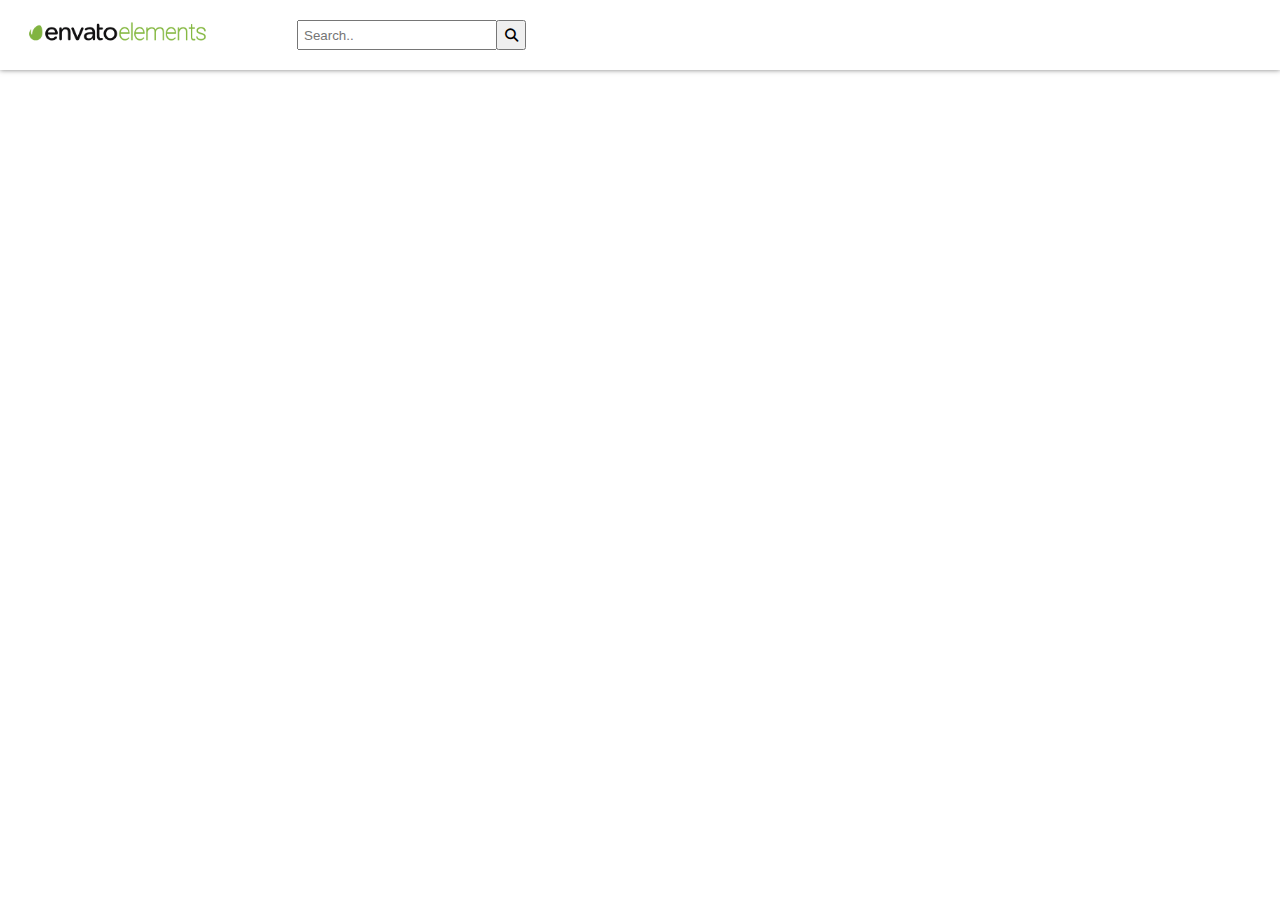
<file: Envato Elements/index.html>
<!DOCTYPE html>
<html lang="en">
<head>
    <meta charset="UTF-8">
    <meta name="viewport" content="width=device-width, initial-scale=1.0">
    <link rel="stylesheet" href="./style.css">
    <link rel="stylesheet" href="https://cdnjs.cloudflare.com/ajax/libs/font-awesome/4.7.0/css/font-awesome.min.css">
    <link rel="stylesheet" href="https://cdnjs.cloudflare.com/ajax/libs/font-awesome/6.4.2/css/all.min.css" />
    <title>Envato Elements</title>
</head>
<body>
    <nav class="navbar">
        <div class="logo">
            <img src="../img/envato-elements.PNG" alt="Logo">
        </div>

        <div class="searchbar">
            <form action="">
                <input type="text" placeholder="Search.." name="search">
                <button type="submit"><i class="fa fa-search"></i></button>
            </form>
        </div>
    </nav>
</body>
</html>
</file>
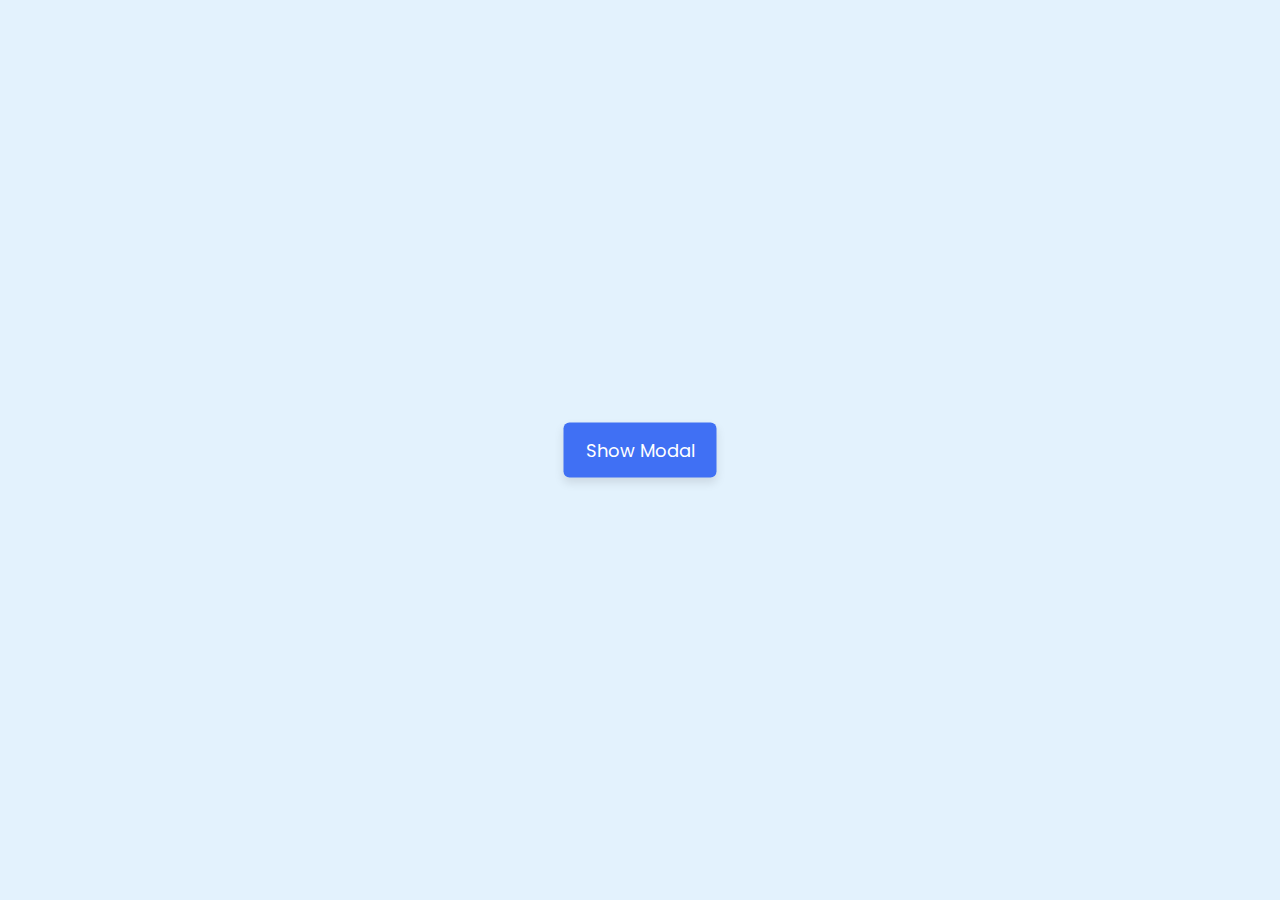
<file: popup/index.html>
<!DOCTYPE html>
<!-- Coding By CodingNepal - codingnepalweb.com -->
<html lang="en">
  <head>
    <meta charset="UTF-8" />
    <meta http-equiv="X-UA-Compatible" content="IE=edge" />
    <meta name="viewport" content="width=device-width, initial-scale=1.0" />
    <title>Popup Modal Box</title>
    <!-- CSS -->
    <link rel="stylesheet" href="style.css" />
    <!-- Fontawesome CDN Link -->
    <link rel="stylesheet" href="https://cdnjs.cloudflare.com/ajax/libs/font-awesome/6.2.0/css/all.min.css"/>
  </head>
  <body>
    <section>
      <button class="show-modal">Show Modal</button>
      <span class="overlay"></span>

      <div class="modal-box">
        <i class="fa-regular fa-circle-check"></i>
        <h2>Completed</h2>
        <h3>You have sucessfully downloaded all the source code files.</h3>

        <div class="buttons">
          <button class="close-btn">Ok, Close</button>
          <button>Open File</button>
        </div>
      </div>
    </section>

    <script src="script.js"></script>
  </body>
</html>
</file>
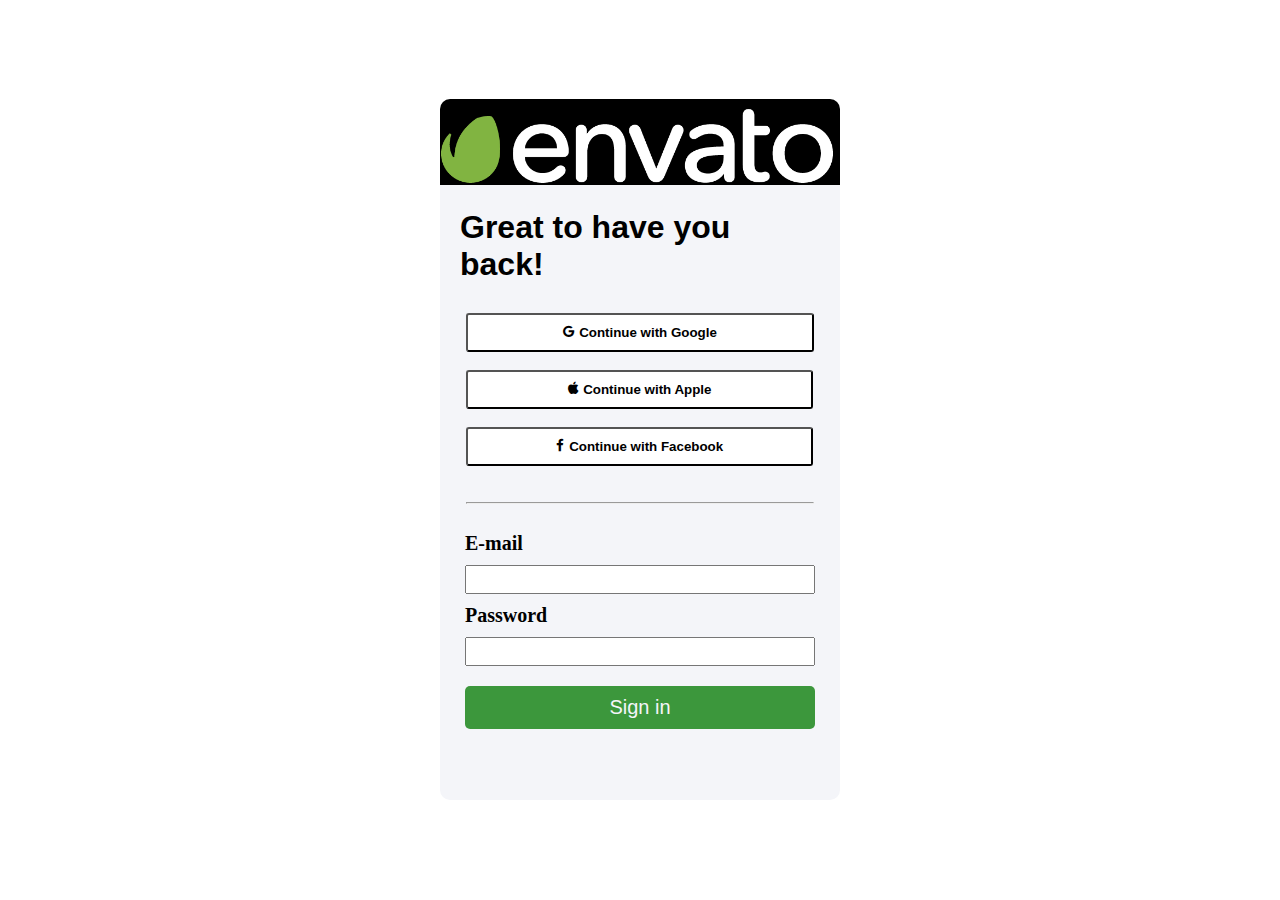
<file: signin/login.html>
<!DOCTYPE html>
<html lang="en">

<head>
    <meta charset="UTF-8">
    <meta name="viewport" content="width=device-width, initial-scale=1.0">
    <link rel="stylesheet" href="style.css">
    <link rel="stylesheet" href="https://cdnjs.cloudflare.com/ajax/libs/font-awesome/4.7.0/css/font-awesome.min.css">
    <title>Sign in</title>
</head>

<body>
    <div class="container">
        <a href="../index.html"><img src="../img/envato.png" alt="Envato Logo"></a>
        <h1>Great to have you back!</h1>
        <div class="detail">
            <a href="https://accounts.google.com"><button class="google"><i class="fa fa-google"></i>Continue with Google</button></a><br>
            <a href="https://www.icloud.com"><button class="apple"><i class="fa fa-apple"></i>Continue with Apple</button></a><br>
            <a href="https://www.facebook.com"><button class="facebook"><i class="fa fa-facebook"></i>Continue with Facebook</button></a><br>
            <br>
            <hr class="hr-text">
            <br>
        </div> 
        <form>
            <label for="email">E-mail</label>
            <input type="text" name="email">
            <label for="password">Password</label>
            <input type="password" name="password">
            <input type="submit" value="Sign in" class="login-btn">
        </form>
    </div>
    <script src="/signin/login.js"></script>
</body>

</html>
</file>
<file: Envato Elements/style.css>
* {
    margin: 0;
    padding: 0;
    box-sizing: border-box;
    font-family: 'Segoe UI', Tahoma, Geneva, Verdana, sans-serif;
}

.navbar {
    display: flex;
    flex-direction: row;
    width: 100%;
    height: 70px;
    padding: 20px;
    align-items: center;
    background: white;
    box-shadow: rgba(0, 0, 0, 0.5) 0px 0px 5px ;
}

img {
    width: 70%;
    cursor: pointer;
}

.searchbar input {
    width: 200px;
    height: 30px;
    padding: 5px;
}

.searchbar button {
    width: 30px;
    height: 30px;
    margin-left: -5px;
}
</file>
<file: popup/style.css>
/* Google Fonts - Poppins */
@import url("https://fonts.googleapis.com/css2?family=Poppins:wght@300;400;500;600&display=swap");

* {
  margin: 0;
  padding: 0;
  box-sizing: border-box;
  font-family: "Poppins", sans-serif;
}
section {
  position: fixed;
  height: 100%;
  width: 100%;
  background: #e3f2fd;
}
button {
  font-size: 18px;
  font-weight: 400;
  color: #fff;
  padding: 14px 22px;
  border: none;
  background: #4070f4;
  border-radius: 6px;
  cursor: pointer;
}
button:hover {
  background-color: #265df2;
}
button.show-modal,
.modal-box {
  position: fixed;
  left: 50%;
  top: 50%;
  transform: translate(-50%, -50%);
  box-shadow: 0 5px 10px rgba(0, 0, 0, 0.1);
}
section.active .show-modal {
  display: none;
}
.overlay {
  position: fixed;
  height: 100%;
  width: 100%;
  background: rgba(0, 0, 0, 0.3);
  opacity: 0;
  pointer-events: none;
}
section.active .overlay {
  opacity: 1;
  pointer-events: auto;
}
.modal-box {
  display: flex;
  flex-direction: column;
  align-items: center;
  max-width: 380px;
  width: 100%;
  padding: 30px 20px;
  border-radius: 24px;
  background-color: #fff;
  opacity: 0;
  pointer-events: none;
  transition: all 0.3s ease;
  transform: translate(-50%, -50%) scale(1.2);
}
section.active .modal-box {
  opacity: 1;
  pointer-events: auto;
  transform: translate(-50%, -50%) scale(1);
}
.modal-box i {
  font-size: 70px;
  color: #4070f4;
}
.modal-box h2 {
  margin-top: 20px;
  font-size: 25px;
  font-weight: 500;
  color: #333;
}
.modal-box h3 {
  font-size: 16px;
  font-weight: 400;
  color: #333;
  text-align: center;
}
.modal-box .buttons {
  margin-top: 25px;
}
.modal-box button {
  font-size: 14px;
  padding: 6px 12px;
  margin: 0 10px;
}
</file>
<file: signin/style.css>
* {
    margin: 0;
    padding: 0;
    box-sizing: border-box;
}

body {
    background-color: white;
    display: grid;
    place-items: center;
    height: 100vh;
}

img {
    background-color: black;
    width: 400px;
    border-top-right-radius: 10px;
    border-top-left-radius: 10px;
    margin-top: -105px;
}

h1 {
    font-family: 'Segoe UI', Tahoma, Geneva, Verdana, sans-serif;
    padding-bottom: 30px;
    margin-top: 20px;
}

.container {
    display: flex;
    flex-direction: column;
    align-items: center;
    justify-content: center;
    height: 700px;
    width: 400px;
    background-color: rgb(244, 245, 249);
    border-radius: 10px;
    padding: 20px;
}

.google {
    display: flex;
    text-align: center;
    padding: 10px 95px;
    font-weight: bold;
    background: white;
    border-radius: 3px;
    cursor: pointer;
}

.google i.fa {
    margin-right: 5px;
}

.apple {
    display: flex;
    text-align: center;
    padding: 10px 100px;
    font-weight: bold;
    background: white;
    border-radius: 3px;
    cursor: pointer;
}

.apple i.fa {
    margin-right: 5px;
}

.facebook {
    display: flex;
    text-align: center;
    padding: 10px 88px;
    font-weight: bold;
    background: white;
    border-radius: 3px;
    cursor: pointer;
}

.facebook i.fa {
    margin-right: 5px;
}

.google:hover,
.apple:hover,
.facebook:hover {
    background-color: rgb(129, 180, 65);
    color: white;
}

form {
    display: flex;
    flex-direction: column;
    width: 350px;
}

label {
    font-size: 20px;
    font-weight: bold;
    margin-top: 10px;
}

input {
    padding: 5px;
    margin-top: 10px;
    outline: none;
}

.login-btn {
    border: none;
    background-color: rgb(60, 151, 60);
    color: rgb(244, 245, 249);
    font-size: 20px;
    padding: 10px;
    cursor: pointer;
    border-radius: 5px;
    margin-top: 20px;
}

.login-btn:hover {
    color: white;
    background-color: rgb(103, 176, 43);
}

a {
    text-decoration: none;
    cursor: pointer;
}
</file>
